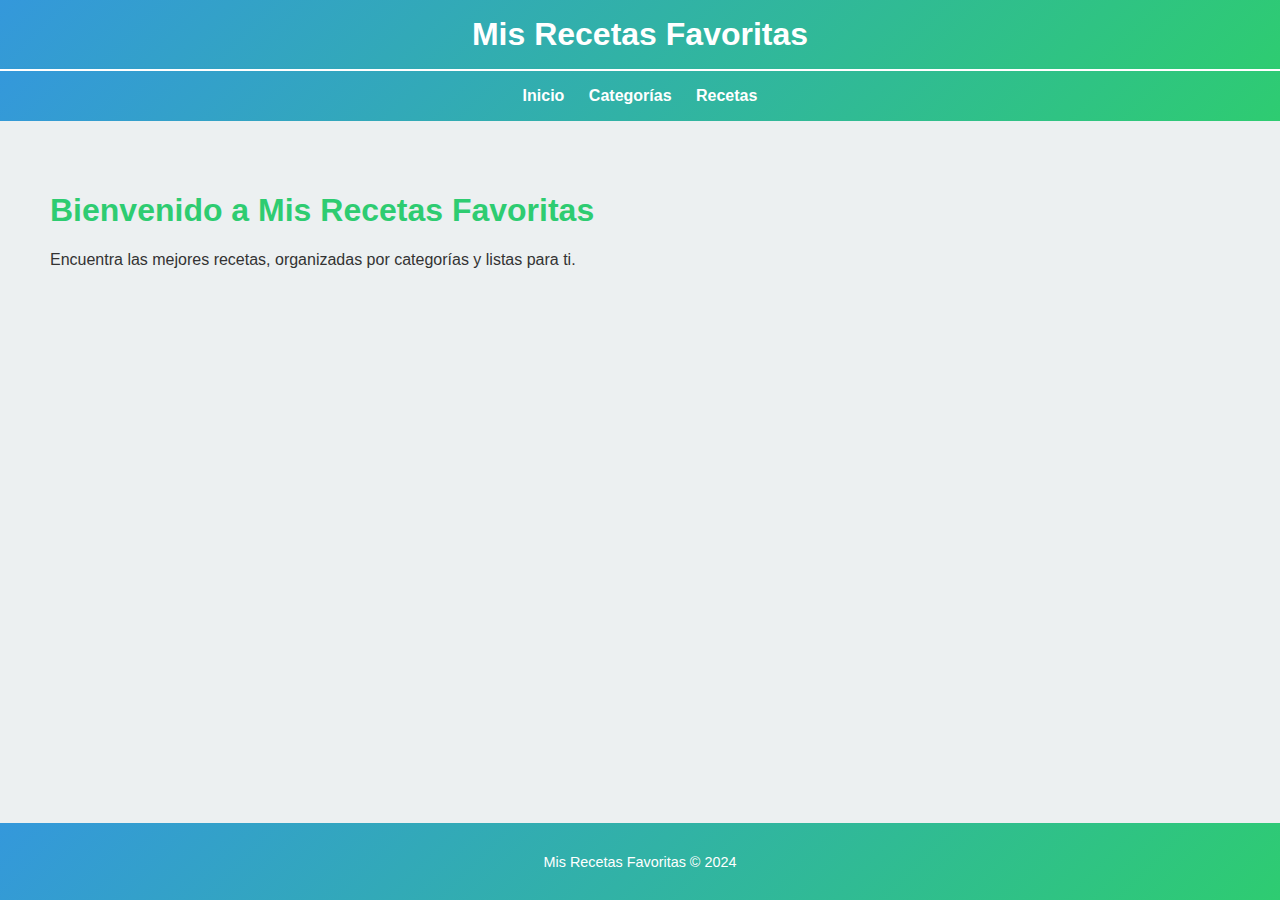
<file: index.html>
<!DOCTYPE html>
<html lang="es">
<head>
    <meta charset="UTF-8">
    <meta name="viewport" content="width=device-width, initial-scale=1.0">
    <title>Mis Recetas Favoritas</title>
    <link rel="stylesheet" href="styles.css">
</head>
<body>
    <header>
        <h1>Mis Recetas Favoritas</h1>
    </header>
    <nav>
        <ul>
            <li><a href="index.html">Inicio</a></li>
            <li><a href="categorias.html">Categorías</a></li>
            <li><a href="receta.html">Recetas</a></li>
        </ul>
    </nav>
    <section class="welcome-section">
        <h1>Bienvenido a Mis Recetas Favoritas</h1>
        <p>Encuentra las mejores recetas, organizadas por categorías y listas para ti.</p>
    </section>
    <footer>
        <p>Mis Recetas Favoritas &copy; 2024</p>
    </footer>
</body>
</html>
</file>
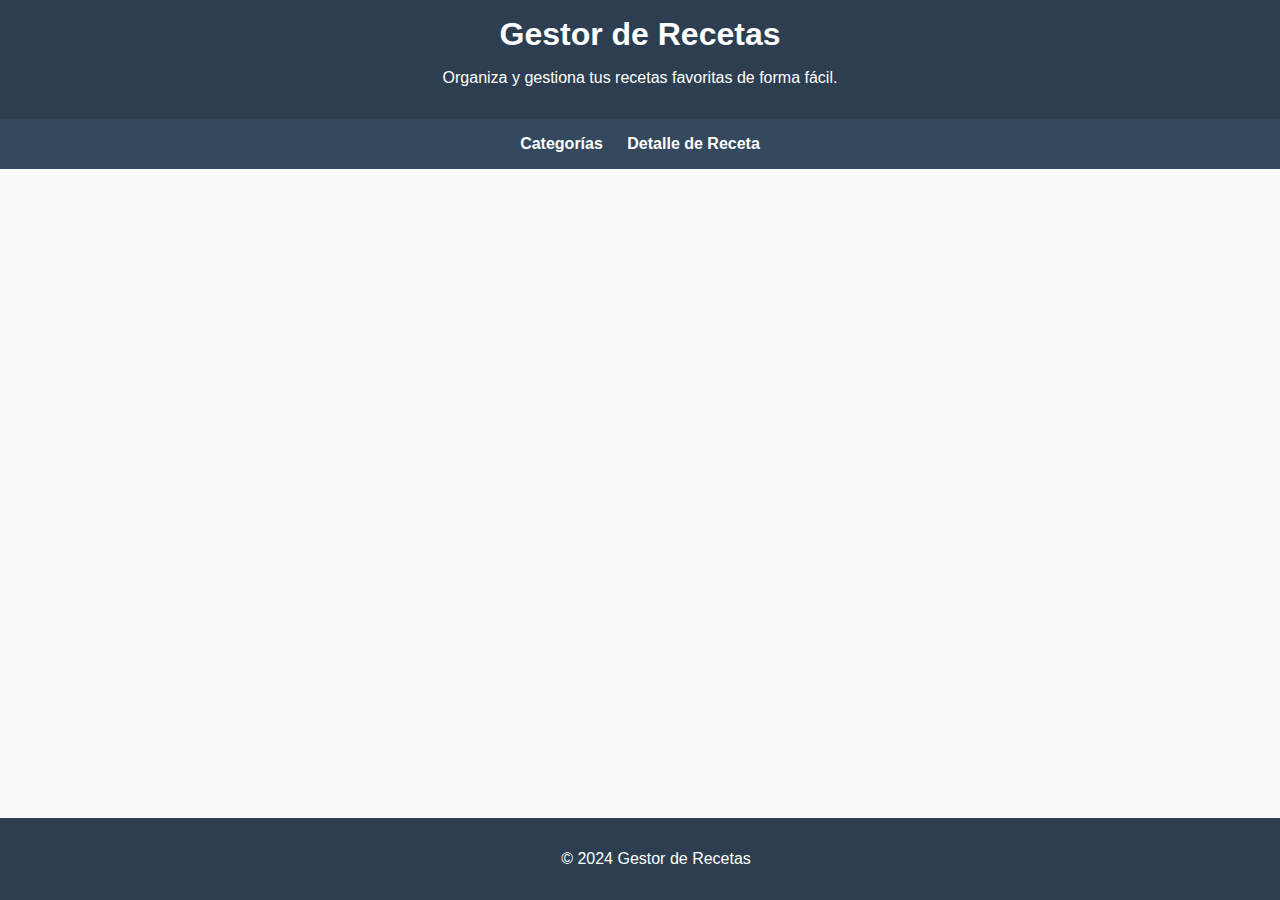
<file: Primer Entregable Parcial/index.html>
<!DOCTYPE html>
<html lang="es">
<head>
  <meta charset="UTF-8">
  <meta name="viewport" content="width=device-width, initial-scale=1.0">
  <title>Gestor de Recetas</title>
  <link rel="stylesheet" href="styles.css">
</head>
<body>
  <header>
    <h1>Gestor de Recetas</h1>
    <p>Organiza y gestiona tus recetas favoritas de forma fácil.</p>
  </header>

  <nav>
    <ul>
      <li><a href="categorias.html">Categorías</a></li>
      <li><a href="receta.html">Detalle de Receta</a></li>
    </ul>
  </nav>

  <footer>
    <p>© 2024 Gestor de Recetas</p>
  </footer>
</body>
</html>
</file>
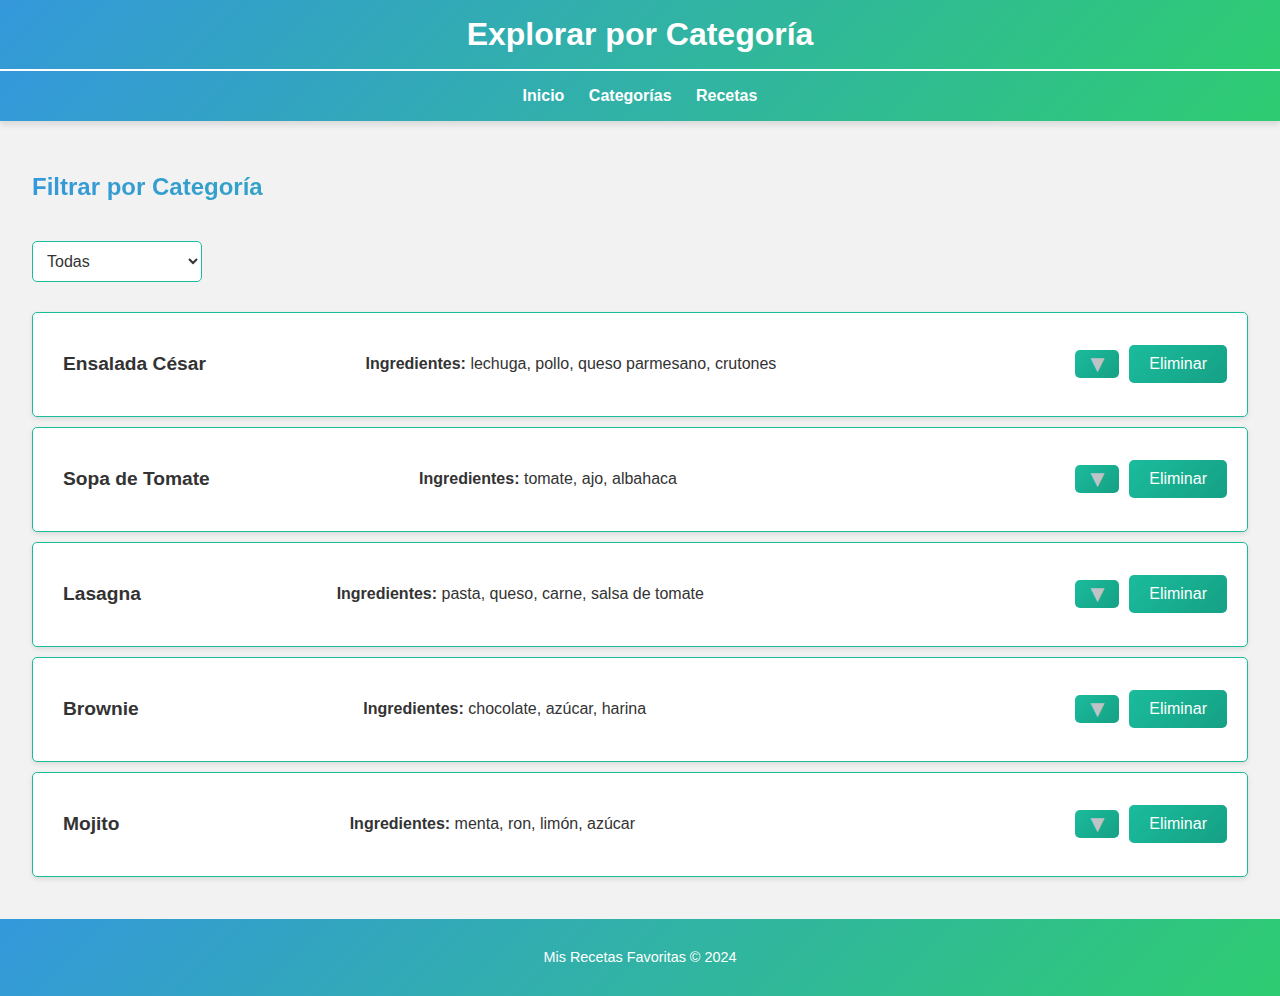
<file: categorias.html>
<!DOCTYPE html>
<html lang="es">
<head>
    <meta charset="UTF-8">
    <meta name="viewport" content="width=device-width, initial-scale=1.0">
    <title>Categorías - Mis Recetas Favoritas</title>
    <link rel="stylesheet" href="styles.css">
</head>
<body>
    <header>
        <h1>Explorar por Categoría</h1>
    </header>
    <nav>
        <ul>
            <li><a href="index.html">Inicio</a></li>
            <li><a href="categorias.html">Categorías</a></li>
            <li><a href="receta.html">Recetas</a></li>
        </ul>
    </nav>
    <section>
        <h2>Filtrar por Categoría</h2>
        <select id="filtro-categoria">
            <option value="todas">Todas</option>
            <option value="entradas">Entradas</option>
            <option value="platos-principales">Platos Principales</option>
            <option value="postres">Postres</option>
            <option value="bebidas">Bebidas</option>
        </select>
        <div id="resultado-filtro"></div>
	
 
    </section>
    <footer>
        <p>Mis Recetas Favoritas &copy; 2024</p>
    </footer>

    <script src="script.js"></script>
</body>
</html>
</file>
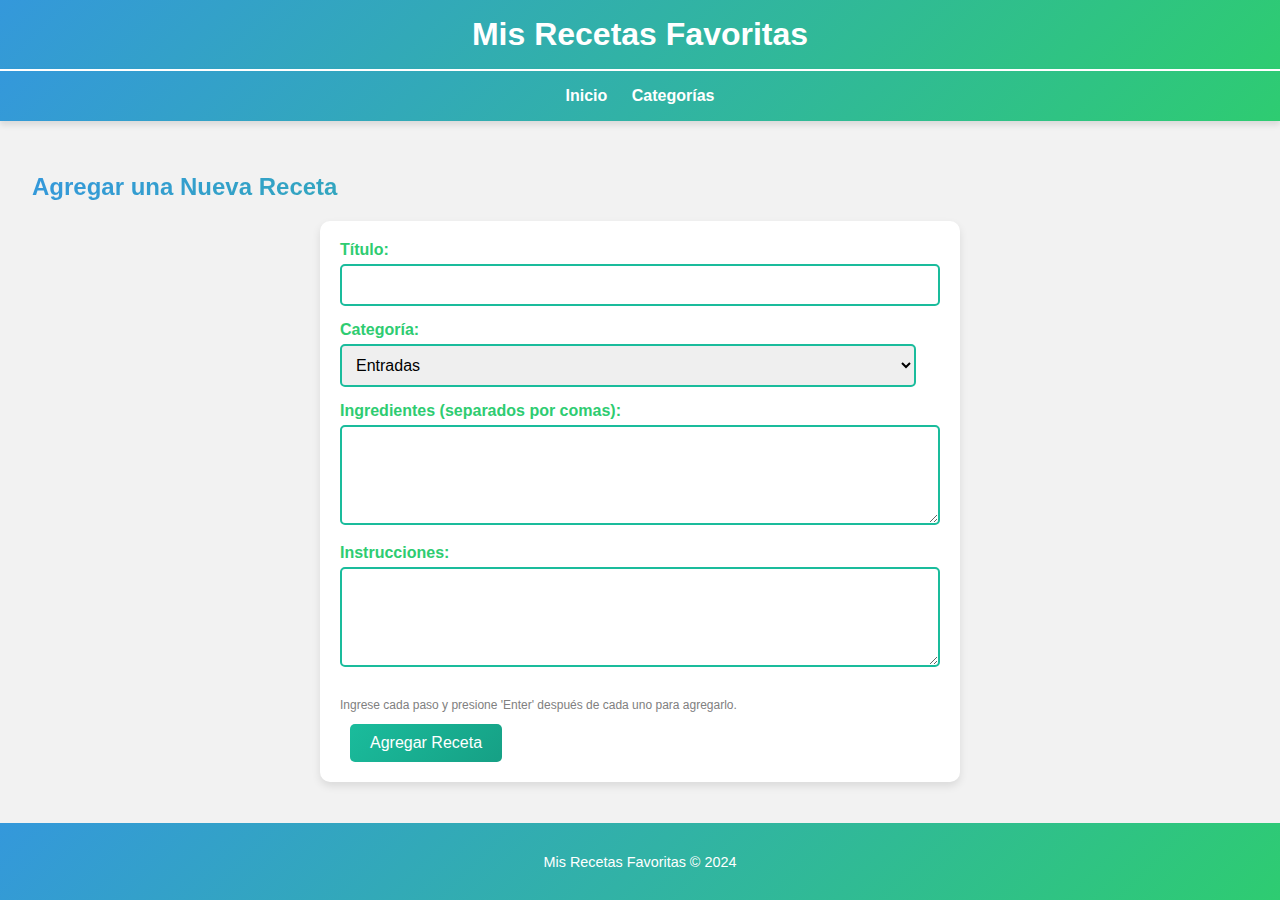
<file: receta.html>
<!DOCTYPE html>
<html lang="es">
<head>
    <meta charset="UTF-8">
    <meta name="viewport" content="width=device-width, initial-scale=1.0">
    <title>Agregar Receta - Mis Recetas Favoritas</title>
    <link rel="stylesheet" href="styles.css">
</head>
<body>
    <header>
        <h1>Mis Recetas Favoritas</h1>
    </header>
    <nav>
        <ul>
            <li><a href="index.html">Inicio</a></li>
            <li><a href="categorias.html">Categorías</a></li>
        </ul>
    </nav>
    <section>
        <h2>Agregar una Nueva Receta</h2>
        <form id="form-receta">
            <label for="titulo">Título:</label>
            <input type="text" id="titulo" name="titulo" required>

            <label for="categoria">Categoría:</label>
            <select id="categoria" name="categoria" required>
                <option value="entradas">Entradas</option>
                <option value="platos-principales">Platos Principales</option>
                <option value="postres">Postres</option>
                <option value="bebidas">Bebidas</option>
            </select>

            <label for="ingredientes">Ingredientes (separados por comas):</label>
            <textarea id="ingredientes" name="ingredientes" rows="4" required></textarea>

            <label for="instrucciones">Instrucciones:</label>
            <textarea id="instrucciones" name="instrucciones" rows="4" required></textarea>

            <button type="submit">Agregar Receta</button>
        </form>
    </section>
    <footer>
        <p>Mis Recetas Favoritas &copy; 2024</p>
    </footer>
    <script src="script.js"></script>
</body>
</html>
</file>
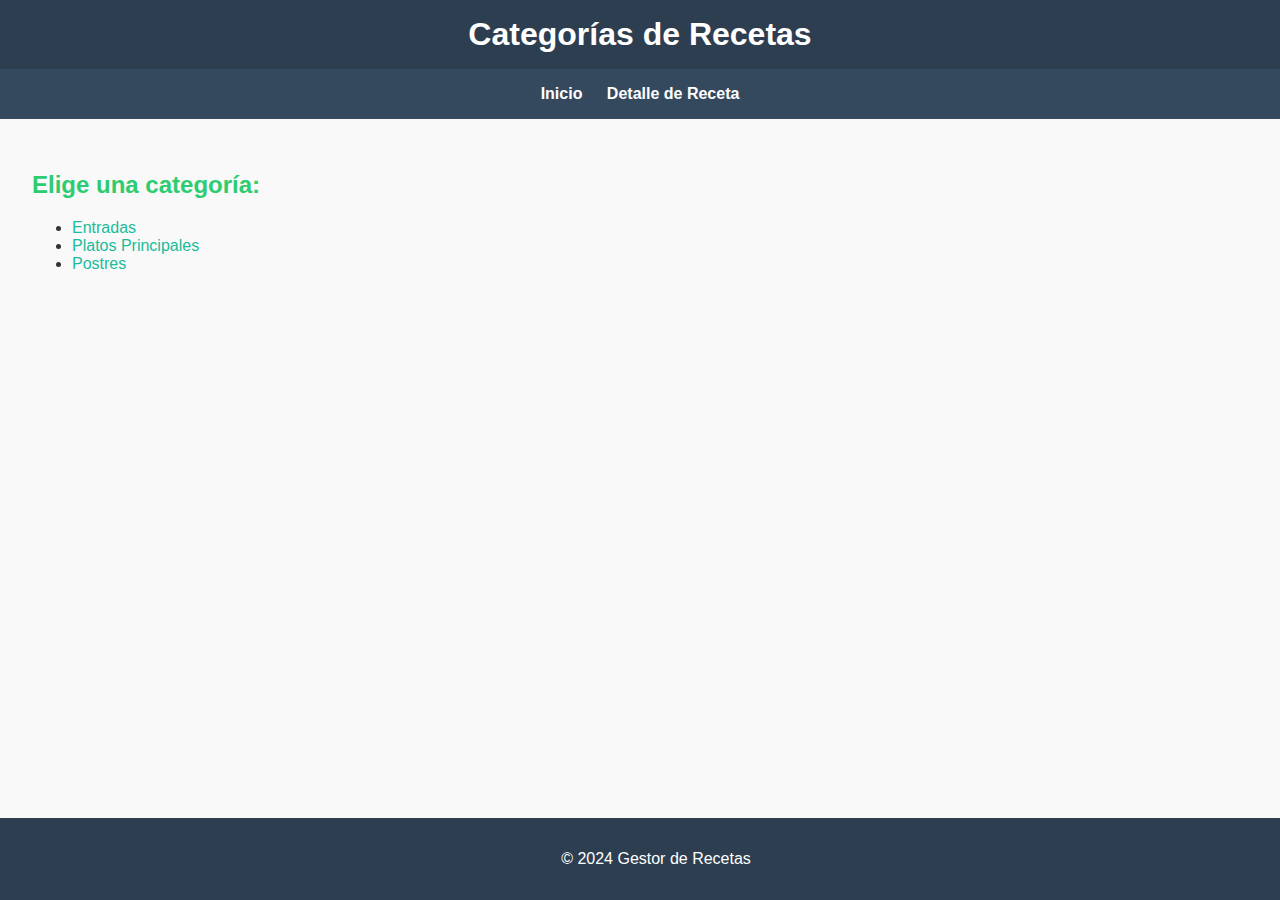
<file: Primer Entregable Parcial/categorias.html>
<!DOCTYPE html>
<html lang="es">
<head>
  <meta charset="UTF-8">
  <meta name="viewport" content="width=device-width, initial-scale=1.0">
  <title>Categorías</title>
  <link rel="stylesheet" href="styles.css">
</head>
<body>
  <header>
    <h1>Categorías de Recetas</h1>
  </header>

  <nav>
    <ul>
      <li><a href="index.html">Inicio</a></li>
      <li><a href="receta.html">Detalle de Receta</a></li>
    </ul>
  </nav>

  <section>
    <h2>Elige una categoría:</h2>
    <ul>
      <li><a href="#">Entradas</a></li>
      <li><a href="#">Platos Principales</a></li>
      <li><a href="#">Postres</a></li>
    </ul>
  </section>

  <footer>
    <p>© 2024 Gestor de Recetas</p>
  </footer>
</body>
</html>
</file>
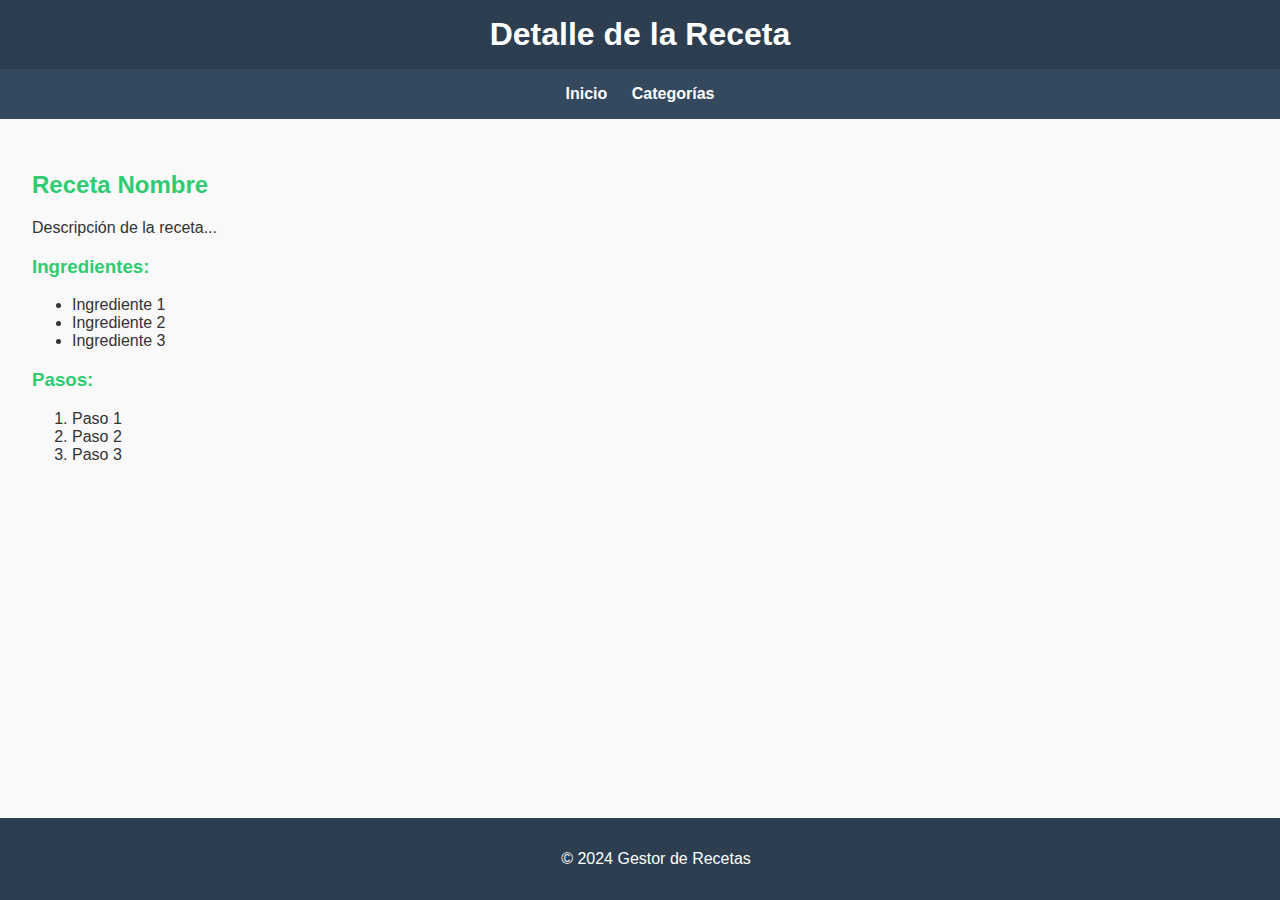
<file: Primer Entregable Parcial/receta.html>
<!DOCTYPE html>
<html lang="es">
<head>
  <meta charset="UTF-8">
  <meta name="viewport" content="width=device-width, initial-scale=1.0">
  <title>Detalle de Receta</title>
  <link rel="stylesheet" href="styles.css">
</head>
<body>
  <header>
    <h1>Detalle de la Receta</h1>
  </header>

  <nav>
    <ul>
      <li><a href="index.html">Inicio</a></li>
      <li><a href="categorias.html">Categorías</a></li>
    </ul>
  </nav>

  <section>
    <h2>Receta Nombre</h2>
    <p>Descripción de la receta...</p>

    <h3>Ingredientes:</h3>
    <ul>
      <li>Ingrediente 1</li>
      <li>Ingrediente 2</li>
      <li>Ingrediente 3</li>
    </ul>

    <h3>Pasos:</h3>
    <ol>
      <li>Paso 1</li>
      <li>Paso 2</li>
      <li>Paso 3</li>
    </ol>
  </section>

  <footer>
    <p>© 2024 Gestor de Recetas</p>
  </footer>
</body>
</html>
</file>
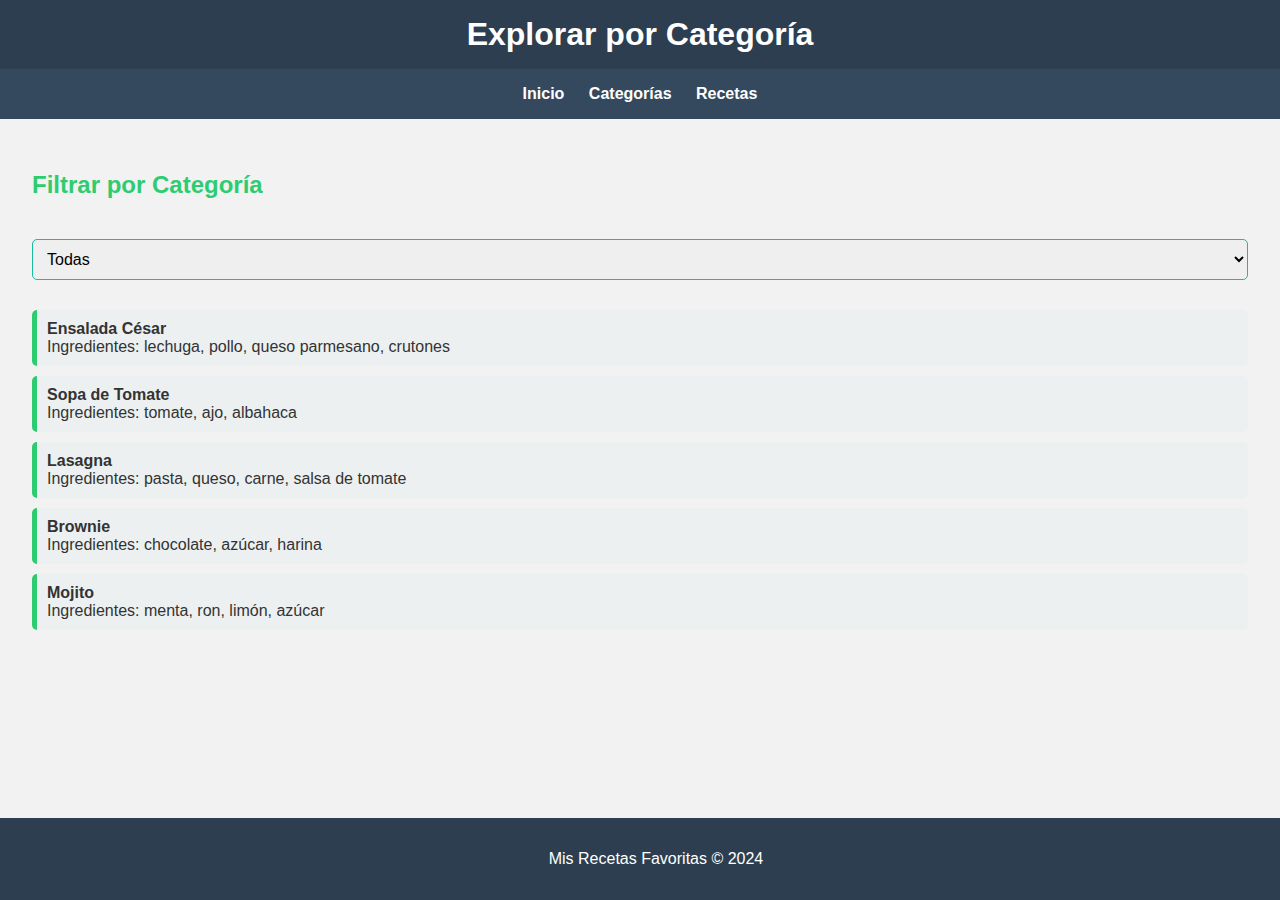
<file: Segundo Entregable Parcial/categorias.html>
<!DOCTYPE html>
<html lang="es">
<head>
    <meta charset="UTF-8">
    <meta name="viewport" content="width=device-width, initial-scale=1.0">
    <title>Categorías - Mis Recetas Favoritas</title>
    <link rel="stylesheet" href="styles.css">
</head>
<body>
    <header>
        <h1>Explorar por Categoría</h1>
    </header>
    <nav>
        <ul>
            <li><a href="index.html">Inicio</a></li>
            <li><a href="categorias.html">Categorías</a></li>
            <li><a href="receta.html">Recetas</a></li>
        </ul>
    </nav>
    <section>
        <h2>Filtrar por Categoría</h2>
        <select id="filtro-categoria">
            <option value="todas">Todas</option>
            <option value="entradas">Entradas</option>
            <option value="platos-principales">Platos Principales</option>
            <option value="postres">Postres</option>
            <option value="bebidas">Bebidas</option>
        </select>
        <div id="resultado-filtro"></div>
    </section>
    <footer>
        <p>Mis Recetas Favoritas &copy; 2024</p>
    </footer>

    <script src="script.js"></script>
</body>
</html>
</file>
<file: styles.css>
/* General */
body {
  font-family: Arial, sans-serif;
  background-color: #f2f2f2;
  color: #333333;
  margin: 0;
  padding: 0;
  min-height: 100vh;
  display: flex;
  flex-direction: column;
}

/* Header */
header {
  background: linear-gradient(135deg, #3498db, #2ecc71);
  color: #ffffff;
  text-align: center;
  padding: 1rem;
}

header h1 {
  margin: 0;
  font-size: 2rem;
}

/* Navbar */
nav {
  background: linear-gradient(135deg, #3498db, #2ecc71); /* Mismo gradiente que el header */
  padding: 1rem;
  box-shadow: 0 4px 6px rgba(0, 0, 0, 0.1); /* Sombra por debajo */
  border-top: 2px solid #fff; /* Línea blanca entre el header y el nav */
}

nav ul {
  list-style-type: none;
  margin: 0;
  padding: 0;
  text-align: center;
}

nav ul li {
  display: inline;
  margin: 0 10px;
}

nav ul li a {
  color: #ffffff;
  text-decoration: none;
  font-weight: bold;
}

nav ul li a:hover {
  background-color: #1abc9c;
  padding: 5px 10px;
  border-radius: 5px;
}

/* Secciones */
section {
  padding: 2rem;
  flex: 1;
}

/* Títulos con gradiente */
h2, h3 {
  background: linear-gradient(135deg, #3498db, #2ecc71);
  -webkit-background-clip: text;
  -webkit-text-fill-color: transparent;
}

/* Bienvenida */
.welcome-section {
  background-color: #ecf0f1;
  padding: 50px;
}

.welcome-section h1 {
  color: #2ecc71;
}

/* Sección alterna */
.section-alternate {
  background-color: #dfe6e9;
  padding: 50px;
}

/* Barra de búsqueda */
#busqueda {
  width: 80%;
  padding: 10px;
  margin-top: 20px;
  border: 1px solid #1abc9c;
  border-radius: 5px;
  font-size: 1rem;
  background-color: #ecf0f1;
}

#busqueda:focus {
  outline: none;
  border-color: #16a085;
}

/* Botón de búsqueda */
button, .btn {
  background: linear-gradient(135deg, #1abc9c, #16a085); /* Gradiente verde */
  color: #ffffff;
  padding: 10px 20px;
  border: none;
  border-radius: 5px;
  cursor: pointer;
  font-size: 1rem;
  margin-left: 10px;
  display: flex;
  align-items: center; 
}

button svg, .btn svg {
  fill: #ffffff; 
  margin-left: 8px;
}

button:hover, .btn:hover {
  background: linear-gradient(135deg, #16a085, #1abc9c); /* Gradiente en hover */
}

/* Resultados de búsqueda */
#resultado-busqueda p {
  background-color: #ffffff;
  padding: 10px;
  border-left: 5px solid #2ecc71;
  margin: 10px 0;
  border-radius: 5px;
}

/* Dropdown categoría */
#filtro-categoria {
  padding: 10px;
  margin: 20px 0;
  font-size: 1rem;
  border: 1px solid #1abc9c;
  border-radius: 5px;
  background-color: #ffffff;
  color: #333;
  cursor: pointer;
}

#filtro-categoria:focus {
  outline: none;
  border-color: #16a085;
}

#filtro-categoria:hover {
  background-color: #ecf0f1;
}

/* Resultados de filtro */
#resultado-filtro p {
  background-color: #ffffff;
  padding: 10px;
  margin: 10px 0;
  border-radius: 5px;
}

/* Footer */
footer {
  background: linear-gradient(135deg, #3498db, #2ecc71); /* Gradiente como en el header */
  color: #ffffff;
  text-align: center;
  padding: 1rem;
  font-size: 0.9rem;
}

/* Estilos para el formulario de agregar recetas */
form#form-receta {
  background-color: #ffffff;
  padding: 20px;
  border-radius: 10px;
  box-shadow: 0 4px 8px rgba(0, 0, 0, 0.1);
  max-width: 600px;
  margin: auto;
}

form#form-receta label {
  display: block;
  margin-bottom: 5px;
  font-weight: bold;
  color: #2ecc71; /* Verde suave */
}

form#form-receta input[type="text"],
form#form-receta select,
form#form-receta textarea {
  width: 96%;
  padding: 10px;
  margin-bottom: 15px;
  border: 2px solid #1abc9c;
  border-radius: 5px;
  font-size: 1rem;
}

form#form-receta textarea {
  resize: vertical; 
}

form#form-receta button[type="submit"] {
  background-color: #1abc9c; /* Botón verde agua */
  color: #ffffff;
  border: none;
  padding: 10px 20px;
  border-radius: 5px;
  cursor: pointer;
}

form#form-receta button[type="submit"]:hover {
  background-color: #16a085; /* Oscurecer verde agua al pasar el mouse */
}


/* Contenedor general de receta */
.receta {
  border: 1px solid #1abc9c;
  border-radius: 5px;
  padding: 10px;
  margin: 10px 0;
  background-color: #ffffff;
  box-shadow: 0 2px 5px rgba(0, 0, 0, 0.1);
  transition: transform 0.2s ease-in-out, box-shadow 0.2s ease-in-out;
}

.receta:hover {
  transform: translateY(-5px);
  box-shadow: 0px 6px 10px rgba(0, 0, 0, 0.2);
}

/* Encabezado de la receta */
.receta-header {
  display: flex;
  justify-content: space-between;
  align-items: center;
  padding: 10px;
  background-color: #ffffff;
  border-radius: 5px 5px 0 0;
  border-bottom: 1px solid transparent;
}

/* Ingredientes */
.receta-ingredientes {
  text-align: left;
  flex-grow: 2;
  padding-left: 10px;
  margin: 0;

}

/* Título de la receta */
.receta-titulo {
  font-size: 1.2rem;
  margin: 0;
  text-align: left;
  flex-grow: 1;
  padding-right: 10px;
}

/* Botón de despliegue */
.btn-toggle {
  background-color: transparent;
  border: none;
  font-size: 1.5rem;
  cursor: pointer;
  padding: 0 10px;
  color: #bdc3c7;
}

.btn-toggle:hover {
  color: #16a085;
}

/* Instrucciones */
.instrucciones {
  padding: 10px;
  background-color: #ffffff;
  border-top: 1px solid #ddd;
  display: none;
  transition: all 0.3s ease;
}

.receta.active .instrucciones {
  display: block;
}

.receta.active .receta-header {
  border-bottom: 1px solid #ddd;
}

@media only screen and (max-width: 600px) {
  nav ul li {
    display: block;
    margin: 5px 0;
  }

  #busqueda {
    width: 100%;
  }

  button, .btn {
    width: 100%;
    margin: 10px 0;
  }
}

@media only screen and (max-width: 900px) {
  section {
    padding: 1rem;
  }

  header h1, nav ul li a {
    font-size: 1.5rem;
  }
}
</file>
<file: Primer Entregable Parcial/styles.css>
body {
  font-family: Arial, sans-serif;
  background-color: #f9f9f9; /* Fondo general gris claro */
  color: #333333; /* Texto principal en gris oscuro */
  margin: 0;
  padding: 0;
}

/* Header */
header {
  background-color: #2c3e50; /* Azul oscuro */
  color: #fff;
  text-align: center;
  padding: 1rem;
}

header h1 {
  margin: 0;
}

/* Navbar */
nav {
  background-color: #34495e; /* Azul cobalto oscuro */
  padding: 1rem;
}

nav ul {
  list-style-type: none;
  margin: 0;
  padding: 0;
  text-align: center;
}

nav ul li {
  display: inline;
  margin: 0 10px;
}

nav ul li a {
  color: #fff; 
  text-decoration: none;
  font-weight: bold;
}

nav ul li a:hover {
  background-color: #1abc9c; /* Azul turquesa oscuro en hover */
  padding: 5px 10px;
  border-radius: 5px;
}

/* Secciones */
section {
  padding: 2rem;
}

.welcome-section {
  background-color: #ecf0f1; /* Fondo gris claro */
  padding: 50px;
}

.welcome-section h1 {
  color: #2ecc71; /* Verde esmeralda */
}

.welcome-section p {
  color: #333333; /* Texto principal */
}

.section-alternate {
  background-color: #dfe6e9; /* Lavanda suave */
  padding: 50px;
}

/* Botones */
button, .btn {
  background-color: #e67e22; /* Naranja brillante */
  color: #ffffff; /* Texto blanco */
  padding: 10px 20px;
  border: none;
  border-radius: 5px;
  cursor: pointer;
}

button:hover, .btn:hover {
  background-color: #d35400; /* Naranja más oscuro en hover */
}

/* Enlaces */
a {
  color: #1abc9c; /* Azul turquesa oscuro */
  text-decoration: none;
}

a:hover {
  color: #16a085; /* Azul turquesa más oscuro en hover */
}

/* Footer */
footer {
  background-color: #2c3e50; /* Azul oscuro */
  color: #fff;
  text-align: center;
  padding: 1rem;
  position: absolute;
  width: 100%;
  bottom: 0;
}

/* Encabezados */
h2, h3 {
  color: #2ecc71; /* Verde esmeralda */
}
</file>
<file: Segundo Entregable Parcial/styles.css>
/* General */
body {
  font-family: Arial, sans-serif;
  background-color: #f2f2f2;
  color: #333333;
  margin: 0;
  padding: 0;
  min-height: 100vh;
  display: flex;
  flex-direction: column;
}

/* Header */
header {
  background-color: #2c3e50;
  color: #ffffff;
  text-align: center;
  padding: 1rem;
}

header h1 {
  margin: 0;
  font-size: 2rem;
}

/* Navbar */
nav {
  background-color: #34495e;
  padding: 1rem;
}

nav ul {
  list-style-type: none;
  margin: 0;
  padding: 0;
  text-align: center;
}

nav ul li {
  display: inline;
  margin: 0 10px;
}

nav ul li a {
  color: #ffffff;
  text-decoration: none;
  font-weight: bold;
}

nav ul li a:hover {
  background-color: #1abc9c;
  padding: 5px 10px;
  border-radius: 5px;
}

/* Secciones */
section {
  padding: 2rem;
  flex: 1;  /* Para que el contenido ocupe todo el espacio restante */
}

.welcome-section {
  background-color: #ecf0f1;
  padding: 50px;
}

.welcome-section h1 {
  color: #2ecc71;
}

.section-alternate {
  background-color: #dfe6e9;
  padding: 50px;
}

/* Barra de búsqueda */
#busqueda {
  width: 80%;
  padding: 10px;
  margin-top: 20px;
  border: 1px solid #1abc9c;
  border-radius: 5px;
  font-size: 1rem;
  background-color: #ecf0f1;
}

#busqueda:focus {
  outline: none;
  border-color: #16a085;
}

/* Botón de búsqueda */
button, .btn {
  background-color: #e67e22;
  color: #ffffff;
  padding: 10px 20px;
  border: none;
  border-radius: 5px;
  cursor: pointer;
  font-size: 1rem;
  margin-left: 10px;
}

button:hover, .btn:hover {
  background-color: #d35400;
}

/* Resultados de búsqueda */
#resultado-busqueda p {
  background-color: #ecf0f1;
  padding: 10px;
  border-left: 5px solid #2ecc71;
  margin: 10px 0;
  border-radius: 5px;
}

/* Dropdown categoría */
#filtro-categoria {
  padding: 10px;
  margin: 20px 0;
  font-size: 1rem;
  border: 1px solid #1abc9c;
  border-radius: 5px;
}

#resultado-filtro p {
  background-color: #ecf0f1;
  padding: 10px;
  border-left: 5px solid #2ecc71;
  margin: 10px 0;
  border-radius: 5px;
}

/* Footer */
footer {
  background-color: #2c3e50;
  color: #ffffff;
  text-align: center;
  padding: 1rem;
  position: relative;
  bottom: 0;
  width: 100%;
  margin-top: auto;  /* Asegura que el footer esté al final */
}

/* Encabezados */
h2, h3 {
  color: #2ecc71;
}

/* Responsive Design */
@media only screen and (max-width: 600px) {
  nav ul li {
    display: block;
    margin: 5px 0;
  }

  #busqueda {
    width: 100%;
  }

  /* Ajuste para los botones de búsqueda */
  button, .btn {
    width: 100%;
    margin: 10px 0;
  }
}

@media only screen and (max-width: 900px) {
  /* Ajustar el padding en pantallas medianas */
  section {
    padding: 1rem;
  }

  /* Ajustar el tamaño de la fuente en pantallas medianas */
  header h1, nav ul li a {
    font-size: 1.5rem;
  }
}

/* Formulario */
form {
  max-width: 600px;
  margin: 0 auto;
  padding: 1rem;
  background-color: #ecf0f1; /* Fondo gris claro */
  border-radius: 5px;
}

label {
  display: block;
  margin-bottom: 0.5rem;
  font-weight: bold;
}

input[type="text"],
select,
textarea {
  width: 100%;
  padding: 0.5rem;
  margin-bottom: 1rem;
  border: 1px solid #bdc3c7;
  border-radius: 5px;
}

button {
  background-color: #e67e22; /* Naranja brillante */
  color: #ffffff; /* Texto blanco */
  padding: 10px 20px;
  border: none;
  border-radius: 5px;
  cursor: pointer;
}

button:hover {
  background-color: #d35400; /* Naranja más oscuro en hover */
}
</file>
